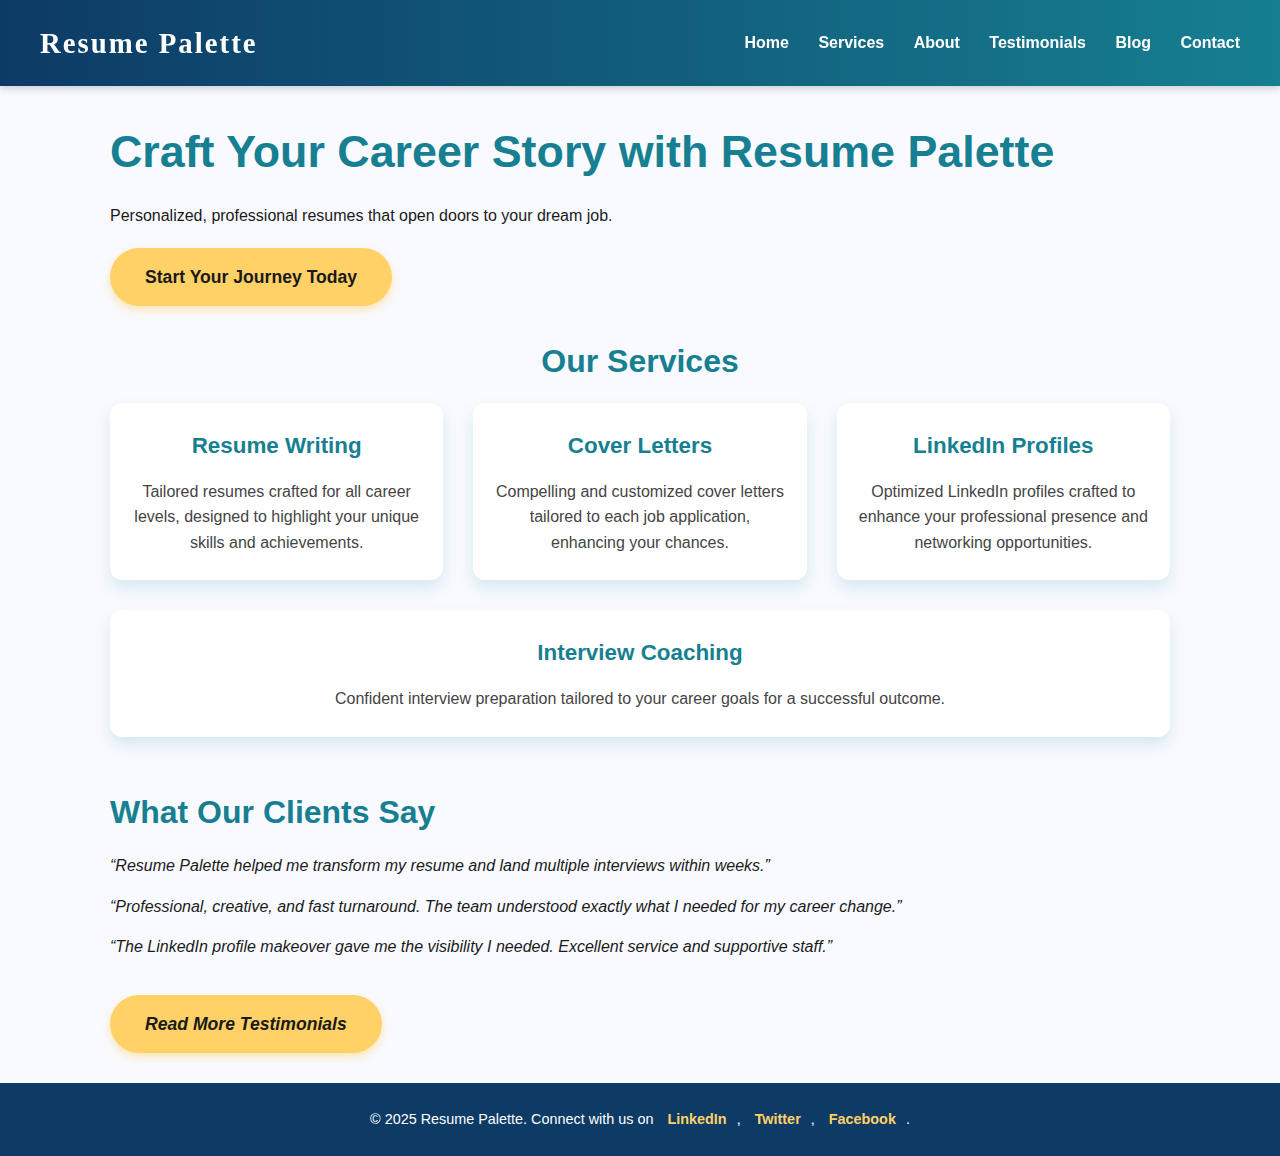
<file: index.html>
<!DOCTYPE html>
<html lang="en">
<head>
  <meta charset="UTF-8" />
  <meta name="viewport" content="width=device-width, initial-scale=1" />
  <title>Resume Palette | Craft Your Career Story</title>
  <link rel="stylesheet" href="styles.css" />
</head>
<body>

<header>
  <div class="logo">Resume Palette</div>
  <nav>
    <a href="index.html">Home</a>
    <a href="services.html">Services</a>
    <a href="about.html">About</a>
    <a href="testimonials.html">Testimonials</a>
    <a href="blog.html">Blog</a>
    <a href="contact.html">Contact</a>
  </nav>
</header>

<section class="hero">
  <h1>Craft Your Career Story with Resume Palette</h1>
  <p>Personalized, professional resumes that open doors to your dream job.</p>
  <a href="contact.html" class="btn-primary">Start Your Journey Today</a>
</section>

<section class="services">
  <h2>Our Services</h2>
  <div class="service-cards">
    <div class="card">
      <h3>Resume Writing</h3>
      <p>Tailored resumes crafted for all career levels, designed to highlight your unique skills and achievements.</p>
    </div>
    <div class="card">
      <h3>Cover Letters</h3>
      <p>Compelling and customized cover letters tailored to each job application, enhancing your chances.</p>
    </div>
    <div class="card">
      <h3>LinkedIn Profiles</h3>
      <p>Optimized LinkedIn profiles crafted to enhance your professional presence and networking opportunities.</p>
    </div>
    <div class="card">
      <h3>Interview Coaching</h3>
      <p>Confident interview preparation tailored to your career goals for a successful outcome.</p>
    </div>
  </div>
</section>

<section class="testimonials-preview">
  <h2>What Our Clients Say</h2>
  <p>“Resume Palette helped me transform my resume and land multiple interviews within weeks.”</p>
  <p>“Professional, creative, and fast turnaround. The team understood exactly what I needed for my career change.”</p>
  <p>“The LinkedIn profile makeover gave me the visibility I needed. Excellent service and supportive staff.”</p>
  <p><a href="testimonials.html" class="btn-primary">Read More Testimonials</a></p>
</section>

<footer>
  &copy; 2025 Resume Palette. Connect with us on 
  <a href="#">LinkedIn</a>, 
  <a href="#">Twitter</a>, 
  <a href="#">Facebook</a>.
</footer>

</body>
</html>
</file>
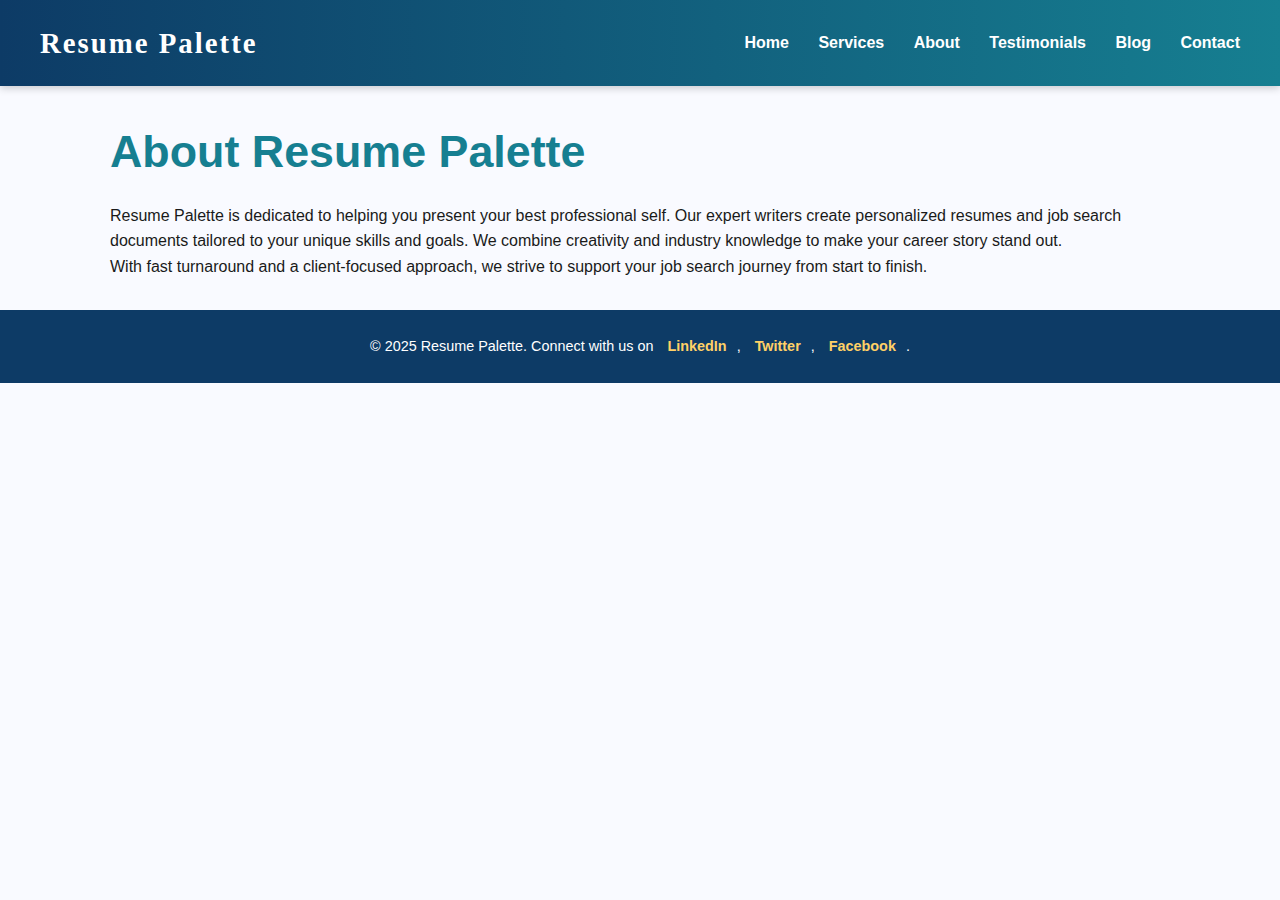
<file: about.html>
<!DOCTYPE html>
<html lang="en">
<head>
  <meta charset="UTF-8" />
  <meta name="viewport" content="width=device-width, initial-scale=1" />
  <title>About Us | Resume Palette</title>
  <link rel="stylesheet" href="styles.css" />
</head>
<body>

<header>
  <div class="logo">Resume Palette</div>
  <nav>
    <a href="index.html">Home</a>
    <a href="services.html">Services</a>
    <a href="about.html">About</a>
    <a href="testimonials.html">Testimonials</a>
    <a href="blog.html">Blog</a>
    <a href="contact.html">Contact</a>
  </nav>
</header>

<section class="about-page">
  <h1>About Resume Palette</h1>
  <p>Resume Palette is dedicated to helping you present your best professional self. Our expert writers create personalized resumes and job search documents tailored to your unique skills and goals. We combine creativity and industry knowledge to make your career story stand out.</p>
  <p>With fast turnaround and a client-focused approach, we strive to support your job search journey from start to finish.</p>
</section>

<footer>
  &copy; 2025 Resume Palette. Connect with us on 
  <a href="#">LinkedIn</a>, 
  <a href="#">Twitter</a>, 
  <a href="#">Facebook</a>.
</footer>

</body>
</html>
</file>
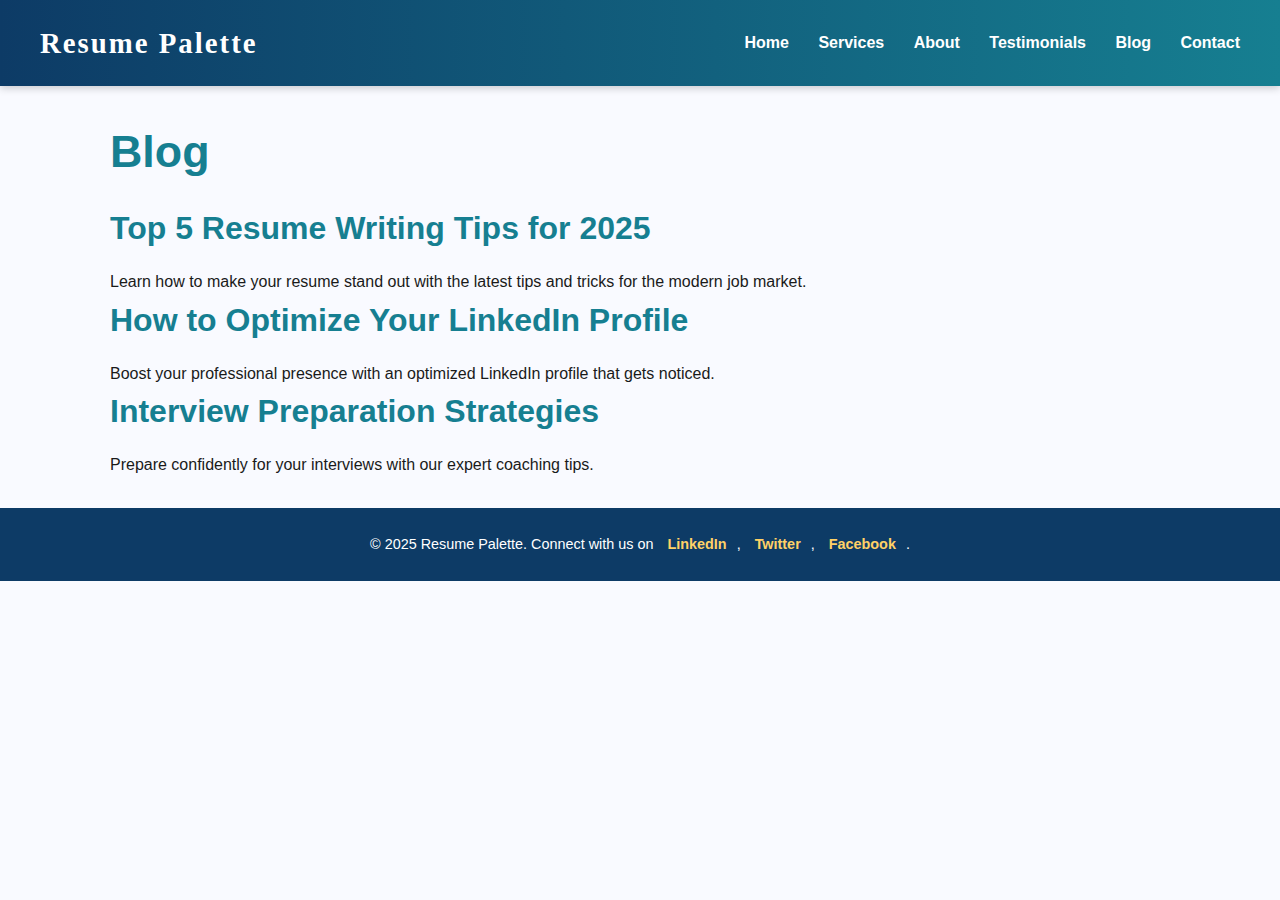
<file: blog.html>
<!DOCTYPE html>
<html lang="en">
<head>
  <meta charset="UTF-8" />
  <meta name="viewport" content="width=device-width, initial-scale=1" />
  <title>Blog | Resume Palette</title>
  <link rel="stylesheet" href="styles.css" />
</head>
<body>

<header>
  <div class="logo">Resume Palette</div>
  <nav>
    <a href="index.html">Home</a>
    <a href="services.html">Services</a>
    <a href="about.html">About</a>
    <a href="testimonials.html">Testimonials</a>
    <a href="blog.html">Blog</a>
    <a href="contact.html">Contact</a>
  </nav>
</header>

<section class="blog-page">
  <h1>Blog</h1>
  <article>
    <h2>Top 5 Resume Writing Tips for 2025</h2>
    <p>Learn how to make your resume stand out with the latest tips and tricks for the modern job market.</p>
  </article>
  <article>
    <h2>How to Optimize Your LinkedIn Profile</h2>
    <p>Boost your professional presence with an optimized LinkedIn profile that gets noticed.</p>
  </article>
  <article>
    <h2>Interview Preparation Strategies</h2>
    <p>Prepare confidently for your interviews with our expert coaching tips.</p>
  </article>
</section>

<footer>
  &copy; 2025 Resume Palette. Connect with us on 
  <a href="#">LinkedIn</a>, 
  <a href="#">Twitter</a>, 
  <a href="#">Facebook</a>.
</footer>

</body>
</html>
</file>
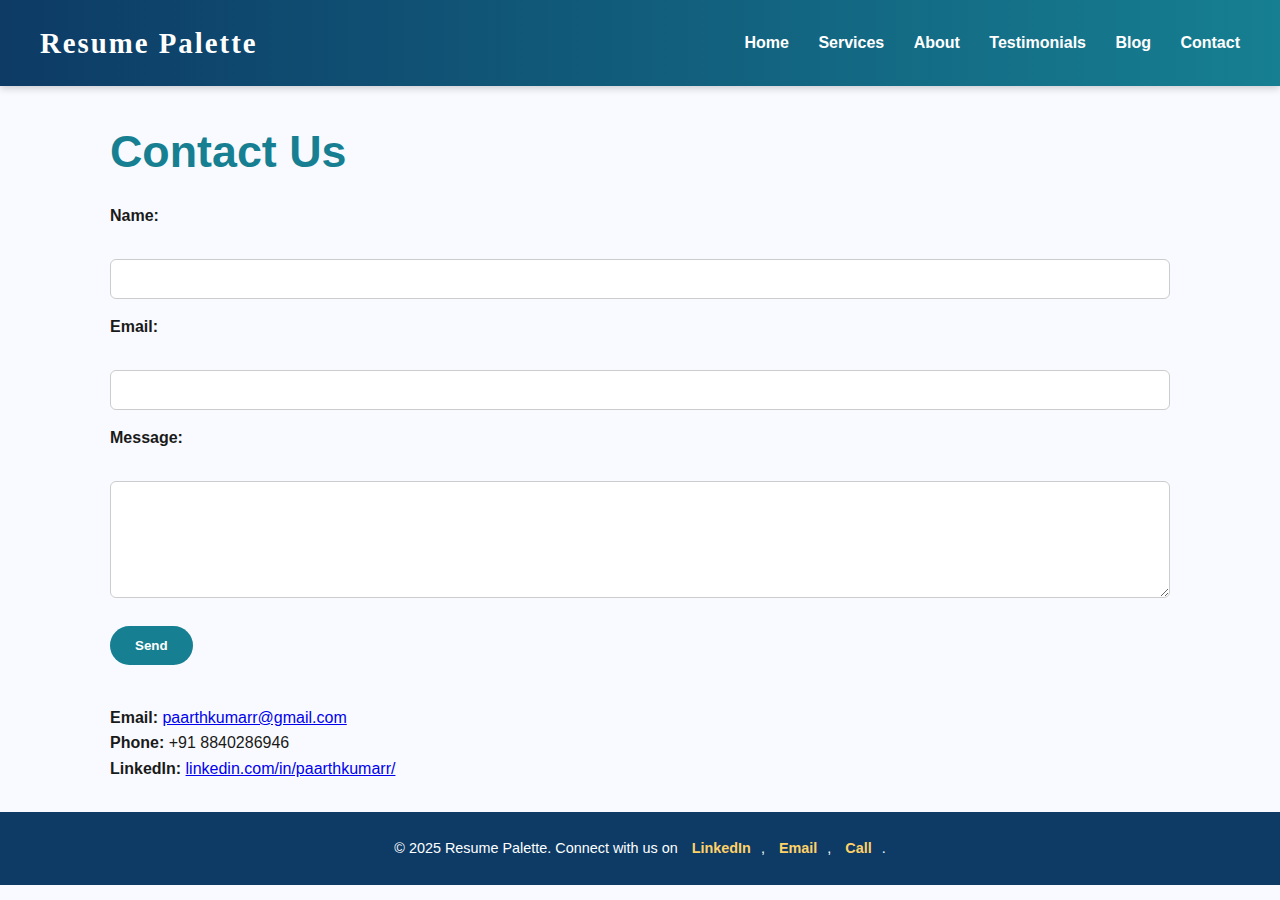
<file: contact.html>
<!DOCTYPE html>
<html lang="en">
<head>
  <meta charset="UTF-8" />
  <meta name="viewport" content="width=device-width, initial-scale=1" />
  <title>Contact | Resume Palette</title>
  <link rel="stylesheet" href="styles.css" />
</head>
<body>

<header>
  <div class="logo">Resume Palette</div>
  <nav>
    <a href="index.html">Home</a>
    <a href="services.html">Services</a>
    <a href="about.html">About</a>
    <a href="testimonials.html">Testimonials</a>
    <a href="blog.html">Blog</a>
    <a href="contact.html">Contact</a>
  </nav>
</header>

<section class="contact-page">
  <h1>Contact Us</h1>
  <form action="mailto:paarthkumarr@gmail.com" method="post" enctype="text/plain">
    <label for="name">Name:</label><br />
    <input type="text" id="name" name="name" required /><br />
    <label for="email">Email:</label><br />
    <input type="email" id="email" name="email" required /><br />
    <label for="message">Message:</label><br />
    <textarea id="message" name="message" rows="5" required></textarea><br />
    <button type="submit">Send</button>
  </form>

  <div class="contact-info" style="margin-top: 40px;">
    <p><strong>Email:</strong> <a href="mailto:paarthkumarr@gmail.com">paarthkumarr@gmail.com</a></p>
    <p><strong>Phone:</strong> +91 8840286946</p>
    <p><strong>LinkedIn:</strong> <a href="https://www.linkedin.com/in/paarthkumarr/" target="_blank">linkedin.com/in/paarthkumarr/</a></p>
  </div>
</section>

<footer>
  &copy; 2025 Resume Palette. Connect with us on 
  <a href="https://www.linkedin.com/in/paarthkumarr/" target="_blank">LinkedIn</a>, 
  <a href="mailto:paarthkumarr@gmail.com">Email</a>, 
  <a href="tel:+918840286946">Call</a>.
</footer>

</body>
</html>
</file>
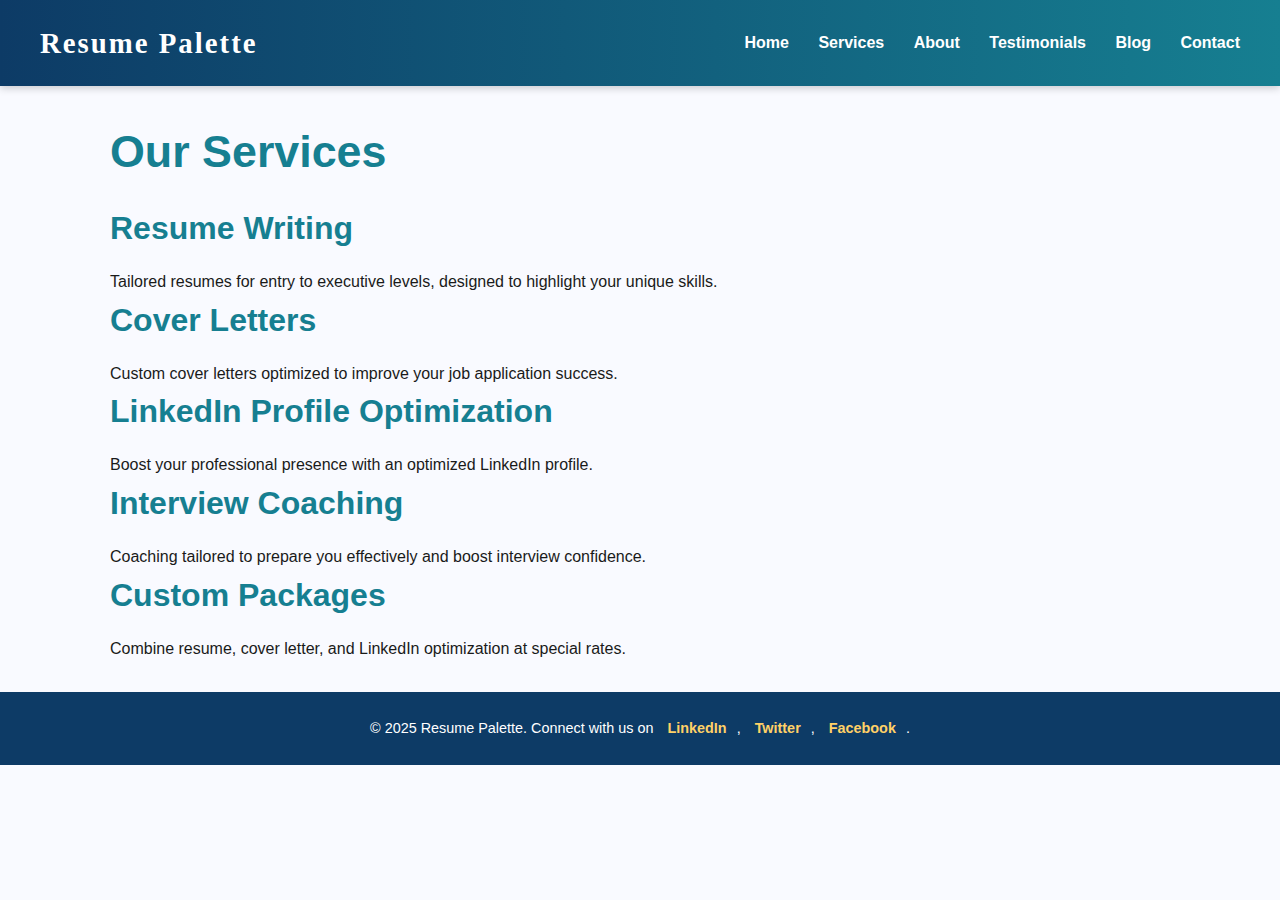
<file: services.html>
<!DOCTYPE html>
<html lang="en">
<head>
  <meta charset="UTF-8" />
  <meta name="viewport" content="width=device-width, initial-scale=1" />
  <title>Services | Resume Palette</title>
  <link rel="stylesheet" href="styles.css" />
</head>
<body>

<header>
  <div class="logo">Resume Palette</div>
  <nav>
    <a href="index.html">Home</a>
    <a href="services.html">Services</a>
    <a href="about.html">About</a>
    <a href="testimonials.html">Testimonials</a>
    <a href="blog.html">Blog</a>
    <a href="contact.html">Contact</a>
  </nav>
</header>

<section class="services-page">
  <h1>Our Services</h1>
  <div class="service-detail">
    <h2>Resume Writing</h2>
    <p>Tailored resumes for entry to executive levels, designed to highlight your unique skills.</p>
  </div>
  <div class="service-detail">
    <h2>Cover Letters</h2>
    <p>Custom cover letters optimized to improve your job application success.</p>
  </div>
  <div class="service-detail">
    <h2>LinkedIn Profile Optimization</h2>
    <p>Boost your professional presence with an optimized LinkedIn profile.</p>
  </div>
  <div class="service-detail">
    <h2>Interview Coaching</h2>
    <p>Coaching tailored to prepare you effectively and boost interview confidence.</p>
  </div>
  <div class="service-detail">
    <h2>Custom Packages</h2>
    <p>Combine resume, cover letter, and LinkedIn optimization at special rates.</p>
  </div>
</section>

<footer>
  &copy; 2025 Resume Palette. Connect with us on 
  <a href="#">LinkedIn</a>, 
  <a href="#">Twitter</a>, 
  <a href="#">Facebook</a>.
</footer>

</body>
</html>
</file>
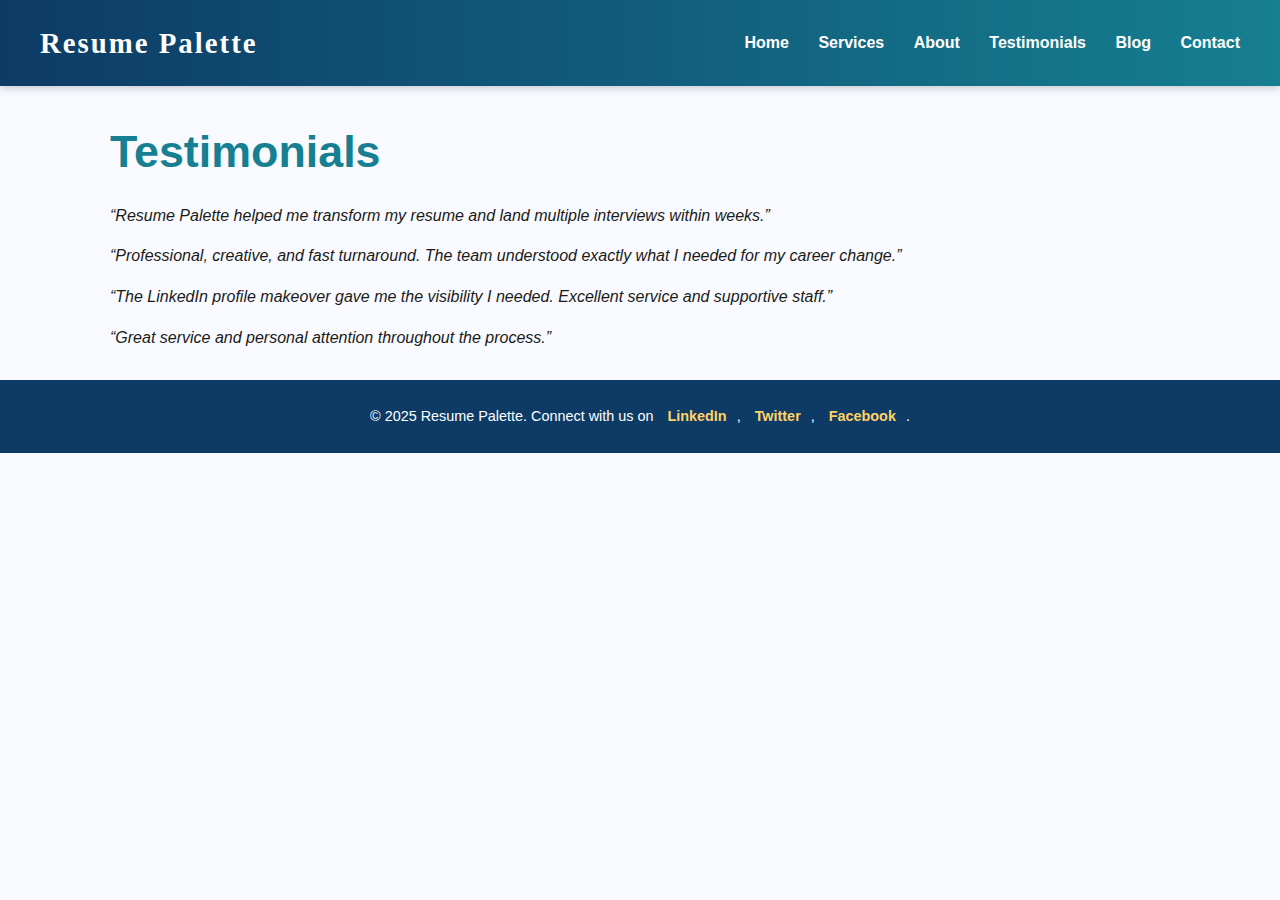
<file: testimonial.html>
<!DOCTYPE html>
<html lang="en">
<head>
  <meta charset="UTF-8" />
  <meta name="viewport" content="width=device-width, initial-scale=1" />
  <title>Testimonials | Resume Palette</title>
  <link rel="stylesheet" href="styles.css" />
</head>
<body>

<header>
  <div class="logo">Resume Palette</div>
  <nav>
    <a href="index.html">Home</a>
    <a href="services.html">Services</a>
    <a href="about.html">About</a>
    <a href="testimonials.html">Testimonials</a>
    <a href="blog.html">Blog</a>
    <a href="contact.html">Contact</a>
  </nav>
</header>

<section class="testimonials-page">
  <h1>Testimonials</h1>
  <p>“Resume Palette helped me transform my resume and land multiple interviews within weeks.”</p>
  <p>“Professional, creative, and fast turnaround. The team understood exactly what I needed for my career change.”</p>
  <p>“The LinkedIn profile makeover gave me the visibility I needed. Excellent service and supportive staff.”</p>
  <p>“Great service and personal attention throughout the process.”</p>
</section>

<footer>
  &copy; 2025 Resume Palette. Connect with us on 
  <a href="#">LinkedIn</a>, 
  <a href="#">Twitter</a>, 
  <a href="#">Facebook</a>.
</footer>

</body>
</html>
</file>
<file: styles.css>
/* General resets and styles */
* {
  margin: 0;
  padding: 0;
  box-sizing: border-box;
}
body {
  font-family: 'Segoe UI', Tahoma, Geneva, Verdana, sans-serif;
  background-color: #f9faff;
  color: #1a1a1a;
  line-height: 1.6;
}
header {
  background: linear-gradient(90deg, #0d3b66, #167f91);
  color: white;
  padding: 20px 40px;
  display: flex;
  align-items: center;
  justify-content: space-between;
  position: sticky;
  top: 0;
  z-index: 100;
  box-shadow: 0 2px 8px rgba(0,0,0,0.2);
}
header .logo {
  font-size: 1.8rem;
  font-weight: 700;
  letter-spacing: 2px;
  font-family: 'Georgia', serif;
  cursor: default;
}
nav a {
  color: white;
  text-decoration: none;
  font-weight: 600;
  margin-left: 25px;
  font-size: 1rem;
  transition: color 0.3s ease;
}
nav a:hover {
  color: #ffd166;
}
section {
  max-width: 1100px;
  margin: 30px auto;
  padding: 0 20px;
}
h1, h2, h3 {
  margin-bottom: 15px;
  color: #167f91;
}
h1 {
  font-size: 2.8rem;
}
h2 {
  font-size: 2rem;
}
h3 {
  font-size: 1.4rem;
}
.services {
  text-align: center;
  margin-bottom: 50px;
}
.service-cards {
  display: flex;
  justify-content: space-around;
  gap: 30px;
  flex-wrap: wrap;
}
.card {
  background: white;
  padding: 25px 20px;
  border-radius: 12px;
  box-shadow: 0 8px 16px rgba(22,127,145,0.15);
  flex: 1 1 260px;
  min-width: 260px;
  transition: box-shadow 0.3s ease;
  color: #444;
}
.card:hover {
  box-shadow: 0 14px 28px rgba(22,127,145,0.3);
}
.btn-primary {
  background-color: #ffd166;
  color: #1a1a1a;
  font-weight: 700;
  padding: 15px 35px;
  border-radius: 35px;
  text-decoration: none;
  font-size: 1.1rem;
  box-shadow: 0 4px 8px rgba(255, 209, 102, 0.5);
  transition: background-color 0.3s ease;
  display: inline-block;
  margin-top: 20px;
}
.btn-primary:hover {
  background-color: #f3c94b;
}
form label {
  font-weight: 600;
  display: block;
  margin-top: 15px;
}
form input, form textarea {
  width: 100%;
  padding: 10px;
  margin-top: 5px;
  border-radius: 6px;
  border: 1px solid #ccc;
  font-size: 1rem;
}
form button {
  background-color: #167f91;
  color: white;
  font-weight: 700;
  padding: 12px 25px;
  border: none;
  border-radius: 25px;
  cursor: pointer;
  margin-top: 20px;
}
form button:hover {
  background-color: #0d3b66;
}
.testimonials-preview p,
.testimonials-page p {
  font-style: italic;
  margin-bottom: 15px;
}
footer {
  background-color: #0d3b66;
  color: white;
  padding: 25px 20px;
  text-align: center;
  font-size: 0.9rem;
}
footer a {
  color: #ffd166;
  text-decoration: none;
  font-weight: 600;
  margin: 0 10px;
}
@media (max-width: 768px) {
  .service-cards {
    flex-direction: column;
    gap: 20px;
  }
  section {
    margin: 20px 10px;
    padding: 0 10px;
  }
  header {
    flex-direction: column;
    align-items: flex-start;
  }
  nav a {
    margin: 10px 15px 0 0;
  }
}
</file>
